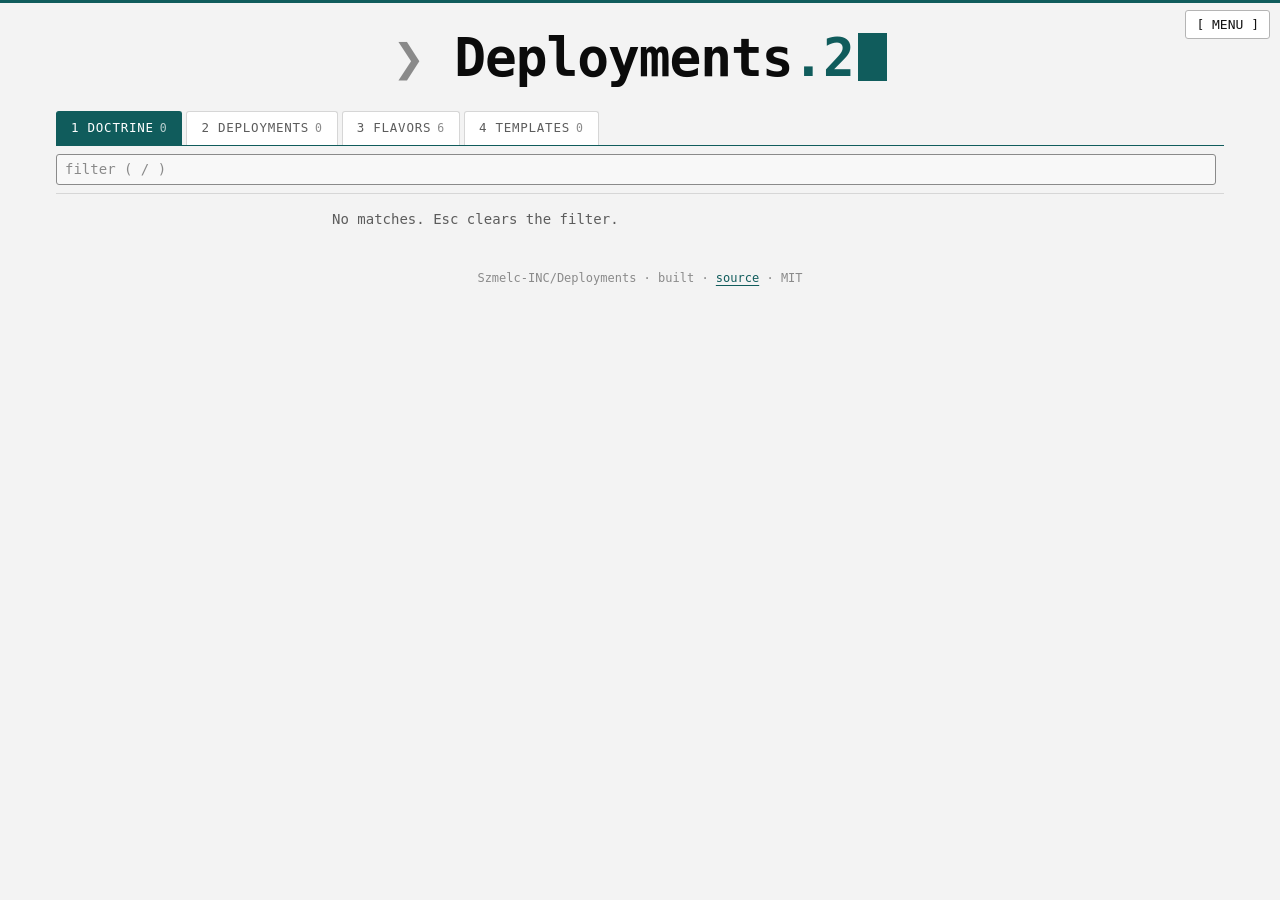
<file: site/index.html>
<!doctype html>
<!-- Deployments site. Built by tools/build.sh, which fills #data. Starter: templates/starter.html. -->
<html lang="en" data-theme="dark" data-flavor="catalog" data-fx="cursor">
<head>
<meta charset="utf-8">
<meta name="viewport" content="width=device-width, initial-scale=1">
<meta name="color-scheme" content="dark light">
<meta name="description" content="Szmelc WebUI doctrine: one core, small per-project flavors, and a weekly audit of every public deployment.">
<title>Deployments · Szmelc WebUI doctrine</title>
<script>
(function(){
  var T = ['dark','light','mono','terminal'], t = null;
  try { t = new URLSearchParams(location.search).get('theme'); } catch (e) {}
  if (T.indexOf(t) < 0) { t = null; try { t = localStorage.getItem('deployments-theme'); } catch (e) {} }
  if (T.indexOf(t) < 0) t = (window.matchMedia && matchMedia('(prefers-color-scheme: light)').matches) ? 'light' : 'dark';
  document.documentElement.dataset.theme = t;
})();
</script>
<style>
/* == szmelc core v1 ==========================================================
   One core for every Szmelc project web UI. Rules: DOCTRINE.md, RULES/.
   Token names follow CONVENTIONS META/tools/site.sh, so a page built from
   either source reads the same variables.
   Locked: palette, neutrals, lines, radius, type, focus, status marks.
   Flavor knobs (RULES/FLAVORS.md): data-flavor, data-fx, --rule, --wm-*, --font-body.
   Do not edit a copy of this block inside a page: edit templates/szmelc.css
   and run tools/sync-core.sh.
   ========================================================================== */
:root{
  /* palette: CONVENTIONS/DESIGN/COLORS.md, profile szmelc */
  --accent-d:#0a3d3d; --accent:#105c5c; --accent-m:#167272; --accent-t:#1f8a8a; --accent-l:#34a3a3;
  --danger-d:#4a0a0a; --danger:#750f0f; --danger-t:#b83a3a; --danger-l:#dc6464;
  --silver:#c0c0c0; --aqua:#7fffd4;
  /* surfaces: page > panel > band > hover > raised > pressed */
  --bg:#0b0b0b; --s1:#0f0f0f; --surface:#131313; --s3:#171717; --raise:#1b1b1b; --s5:#212121;
  /* lines: row divider > frame > control > hover; --ctl keeps 3:1 for input edges */
  --line-soft:#1c1c1c; --line:#262626; --line-2:#303030; --line-3:#3a3a3a; --ctl:#666666;
  /* text: headings > body > secondary > muted > faint (decoration only) */
  --head:#f2f2f2; --fg:#e3e3e3; --sec:#c0c0c0; --mute:#9a9a9a; --faint:#6e6e6e;
  /* roles */
  --link:var(--accent-l); --edge:var(--accent-t); --ring:var(--accent-l);
  --fill:var(--accent); --on-fill:#fff;
  --tint:color-mix(in srgb,var(--accent) 22%,var(--bg)); --tint-2:color-mix(in srgb,var(--accent) 40%,var(--bg));
  --ex:var(--danger); --ex-t:var(--danger-l); --ex-tint:color-mix(in srgb,var(--danger) 22%,var(--bg));
  --hl:var(--aqua); --on-hl:#0b0b0b;
  /* type: mono everywhere; reader and panel archetypes may switch --font-body to the system sans */
  --font:"JetBrains Mono",ui-monospace,"Cascadia Mono",Menlo,Consolas,monospace;
  --font-sans:system-ui,"Segoe UI",Roboto,"Noto Sans",sans-serif;
  --font-body:var(--font);
  /* shape: square, 1px lines, no blur shadows */
  --r:3px; --bw:1px;
  /* flavor knobs (RULES/FLAVORS.md) */
  --rule:var(--accent);           /* 3-4px top rule */
  --wm-prompt:"\276F";            /* wordmark prompt glyph: ❯ */
  --wm-mark:var(--accent-l);      /* wordmark suffix and cursor */
  --wm-size:clamp(1.4rem,6.4vw,3.3rem);
  color-scheme:dark;
}
:root[data-theme="light"]{
  --bg:#f3f3f3; --s1:#f8f8f8; --surface:#ffffff; --s3:#ececec; --raise:#e4e4e4; --s5:#dcdcdc;
  --line-soft:#e4e4e4; --line:#d6d6d6; --line-2:#cacaca; --line-3:#b4b4b4; --ctl:#8a8a8a;
  --head:#0b0b0b; --fg:#141414; --sec:#4a4a4a; --mute:#5c5c5c; --faint:#8a8a8a;
  --link:var(--accent); --edge:var(--accent); --ring:var(--accent); --ex-t:var(--danger);
  --hl:var(--accent); --on-hl:#fff; --wm-mark:var(--accent);
  --tint:color-mix(in srgb,var(--accent) 9%,#fff); --tint-2:color-mix(in srgb,var(--accent) 18%,#fff);
  --ex-tint:color-mix(in srgb,var(--danger) 8%,#fff);
  color-scheme:light;
}
:root[data-theme="mono"]{ /* greys and silver only: no accent hue */
  --link:var(--fg); --edge:var(--silver); --ring:var(--silver); --fill:var(--silver); --on-fill:#0b0b0b;
  --ex:var(--silver); --ex-t:var(--silver); --hl:var(--silver); --rule:var(--silver); --wm-mark:var(--silver);
  --tint:color-mix(in srgb,var(--silver) 10%,var(--bg)); --tint-2:color-mix(in srgb,var(--silver) 22%,var(--bg)); --ex-tint:var(--s3);
}
:root[data-theme="terminal"]{
  --s1:#0b0b0b; --surface:#0f0f0f; --s3:#131313; --raise:#171717;
  --fg:#c0c0c0; --head:var(--accent-l); --sec:#c0c0c0;
}
@media (prefers-contrast:more){
  :root:not([data-theme="light"]){--mute:#b4b4b4; --faint:#9a9a9a; --line-soft:#303030; --line:#3a3a3a; --line-2:#4a4a4a; --line-3:#5a5a5a; --ctl:#8a8a8a}
  :root[data-theme="light"]{--mute:#3a3a3a; --sec:#2e2e2e; --faint:#5c5c5c; --line:#b0b0b0; --line-2:#9a9a9a; --line-3:#808080; --ctl:#5c5c5c}
}

/* == flavor presets: archetype defaults, one line each (RULES/ARCHETYPES.md) == */
[data-flavor="catalog"]{--wm-prompt:"\276F"}
[data-flavor="registry"]{--wm-prompt:"$"}
[data-flavor="reader"]{--wm-prompt:"\00A7"; --font-body:var(--font-sans)}
[data-flavor="docs"]{--wm-prompt:"#"; --font-body:var(--font-sans)}
[data-flavor="panel"]{--wm-prompt:"\25A0"; --font-body:var(--font-sans); --r:0}
[data-flavor="landing"]{--wm-prompt:"\276F"; --wm-size:clamp(2rem,9vw,4.6rem)}

/* == base == */
*,*::before,*::after{box-sizing:border-box}
html{-webkit-text-size-adjust:100%}
[id]{scroll-margin-top:64px}                                      /* deep links land below the sticky bar */
body{margin:0;background:var(--bg);color:var(--fg);font:14px/1.65 var(--font-body);border-top:3px solid var(--rule);overflow-x:hidden}
h1,h2,h3,h4{color:var(--head);line-height:1.25;margin:1.2em 0 .5em}
h2{font-size:1.15rem} h3{font-size:1rem} h4{font-size:.9rem}
p,li{max-width:92ch}
a{color:var(--link);text-underline-offset:3px;text-decoration-thickness:1px}
a:hover{text-decoration-thickness:2px}
:focus-visible{outline:2px solid var(--ring);outline-offset:2px}
code,kbd,pre,.mono,table,label,.st,.badge,.tabs,.statusbar,.wm{font-family:var(--font)}
code{font-size:.92em;background:var(--raise);border:var(--bw) solid var(--line);border-radius:var(--r);padding:0 .35em;overflow-wrap:anywhere}
kbd{font-size:.85em;border:var(--bw) solid var(--line-3);border-bottom-width:2px;border-radius:var(--r);padding:0 .4em;background:var(--surface)}
pre{background:var(--s1);border:var(--bw) solid var(--line);border-left:3px solid var(--edge);border-radius:var(--r);padding:10px 12px;overflow:auto;max-width:100%}
pre code{background:none;border:0;padding:0}
hr{border:0;border-top:var(--bw) solid var(--line);margin:16px 0}
mark{background:var(--tint-2);color:inherit;outline:var(--bw) solid var(--edge)}
::selection{background:var(--tint-2)}
.skip{position:absolute;left:-999px;top:8px}.skip:focus{left:8px;z-index:20;background:var(--fill);color:var(--on-fill);padding:4px 8px}
.wrap{max-width:1200px;margin:0 auto;padding:0 16px}
.mute{color:var(--mute)} .faint{color:var(--faint)} .small{font-size:12.5px}

/* == wordmark: the brand mark; one per page == */
.wm{display:block;text-align:center;font-size:var(--wm-size);font-weight:800;color:var(--head);letter-spacing:-.02em;white-space:nowrap;margin:.5em 0 .3em;line-height:1.1}
.wm::before{content:var(--wm-prompt) " ";color:var(--faint);font-weight:400}
.wm b{color:var(--wm-mark);font-weight:inherit}
.wm .cur{display:inline-block;width:.55em;height:.9em;background:var(--wm-mark);vertical-align:-.08em;margin-left:.08em}
@media (max-width:600px){.wm{margin-top:48px}}                    /* clear the fixed [MENU] button */

/* == controls == */
.btn,button.btn,a.btn{font:inherit;font-family:var(--font);font-size:13px;color:var(--fg);background:var(--surface);border:var(--bw) solid var(--line-3);border-radius:var(--r);min-height:28px;padding:3px 10px;cursor:pointer;text-decoration:none;display:inline-flex;align-items:center;gap:6px}
.btn:hover{background:var(--raise);border-color:var(--ctl)}
.btn:active{background:var(--s5)}
.btn.primary{background:var(--fill);color:var(--on-fill);border-color:var(--fill)}           /* one per view */
.btn.primary:hover{background:var(--accent-m);border-color:var(--accent-m)}
.btn.danger{background:none;color:var(--ex-t);border-color:var(--ex)}                       /* outline, never a filled red */
.btn.ghost{background:none;border-color:transparent}
.btn[disabled]{opacity:.5;cursor:not-allowed}
input,select,textarea{font:inherit;font-family:var(--font);color:var(--fg);background:var(--s1);border:var(--bw) solid var(--ctl);border-radius:var(--r);min-height:28px;padding:3px 8px;max-width:100%}
input::placeholder{color:var(--faint)}

/* == frame: sticky bar, tabs, panels == */
.bar{position:sticky;top:0;z-index:5;display:flex;gap:8px;flex-wrap:wrap;align-items:center;background:var(--bg);padding:8px 0;border-bottom:var(--bw) solid var(--line)}
.bar .grow{flex:1 1 220px}
.tabs{display:flex;flex-wrap:wrap;gap:0;border-bottom:var(--bw) solid var(--edge);width:100%}
.tabs [role=tab]{font:inherit;font-size:12.5px;text-transform:uppercase;letter-spacing:.06em;color:var(--mute);background:var(--surface);border:var(--bw) solid var(--line);border-bottom:0;border-radius:var(--r) var(--r) 0 0;padding:6px 14px;margin-right:4px;cursor:pointer}
.tabs [role=tab]:hover{color:var(--fg);background:var(--raise)}
.tabs [role=tab][aria-selected=true]{color:var(--on-fill);background:var(--fill);border-color:var(--fill)}
.tabs [role=tab] .n{opacity:.7;margin-left:6px;font-size:11.5px}
.panel{background:var(--surface);border:var(--bw) solid var(--line);border-radius:var(--r);margin:12px 0}
.panel>header{display:flex;justify-content:space-between;align-items:center;gap:8px;padding:8px 12px;border-bottom:var(--bw) solid var(--line);font-family:var(--font);font-size:12px;text-transform:uppercase;letter-spacing:.08em;color:var(--sec)}
.panel>.body{padding:10px 12px}
.well{background:var(--s1);border:var(--bw) solid var(--line);border-left:3px solid var(--edge);padding:10px 14px;margin:8px 0}
.split{display:grid;grid-template-columns:minmax(180px,260px) 1fr;gap:16px;align-items:start}
.split>*{min-width:0}                                             /* wide tables and code scroll in their own box */
.split>nav{position:sticky;top:56px;max-height:calc(100vh - 72px);overflow:auto}
@media (max-width:760px){.split{grid-template-columns:1fr}.split>nav{position:static;max-height:none}}

/* == data == */
.table-wrap{overflow-x:auto;max-width:100%;border:var(--bw) solid var(--line);border-radius:var(--r)}
table{border-collapse:collapse;width:100%;font-size:12.5px}
th{text-align:left;font-weight:600;color:var(--sec);text-transform:uppercase;letter-spacing:.06em;font-size:11.5px;background:var(--surface)}
th,td{padding:7px 10px;border-bottom:var(--bw) solid var(--line-soft);vertical-align:top}
tr:hover td{background:var(--s3)}
td.num,th.num{text-align:right;font-variant-numeric:tabular-nums}
.badge{display:inline-block;font-size:11.5px;line-height:1.5;color:var(--sec);border:var(--bw) solid var(--line-3);border-radius:var(--r);padding:0 6px;white-space:nowrap}
.badge.ex{color:var(--ex-t);border-color:var(--ex)}
.badge.hl{background:var(--hl);color:var(--on-hl);border-color:var(--hl)}                    /* max 1-2 per screen */

/* == status marks: shape + lightness + a word, never hue alone (RULES/STATUS.md) == */
.st{display:inline-flex;align-items:center;gap:6px;font-size:12px;color:var(--sec);white-space:nowrap}
.st::before{content:"";flex:none;width:8px;height:8px;border-radius:50%;border:1.5px solid var(--mute);box-sizing:border-box}
.st.needs{color:var(--head);font-weight:700} .st.needs::before{background:var(--link);border-color:var(--link)}   /* solid accent dot */
.st.working::before{background:var(--fg);border-color:var(--fg);animation:st-pulse 1.2s infinite}            /* solid light dot */
/* .st.idle: the default hollow ring */
.st.done::before{width:9px;height:2px;border:0;border-radius:0;background:var(--mute)}                       /* short dash */
.st.failed{color:var(--ex-t)}        .st.failed::before{content:"\2715";width:auto;height:auto;border:0;border-radius:0;font-size:10px;line-height:1}
.st.risk::before{border-radius:0;border-color:var(--ex-t)}                                                    /* square danger outline */
@keyframes st-pulse{50%{opacity:.35}}

/* == overlays == */
dialog{background:var(--surface);color:var(--fg);border:var(--bw) solid var(--line-3);border-radius:var(--r);max-width:min(92ch,calc(100vw - 32px));max-height:82vh;overflow:auto;padding:16px}
dialog::backdrop{background:radial-gradient(transparent 30%,rgba(0,0,0,.75))}
.menu{position:fixed;top:10px;right:10px;z-index:15}
.menu ul{list-style:none;margin:4px 0 0;padding:4px;background:var(--surface);border:var(--bw) solid var(--line-3);min-width:160px}
.menu li button{font:inherit;font-family:var(--font);font-size:13px;color:inherit;background:none;border:0;padding:5px 8px;width:100%;text-align:left;cursor:pointer}
.menu li button:hover,.menu li button:focus-visible{background:var(--fill);color:var(--on-fill)}
.statusbar{position:sticky;bottom:0;display:flex;gap:16px;flex-wrap:wrap;align-items:center;font-size:12px;color:var(--mute);background:var(--s1);border-top:var(--bw) solid var(--line);padding:4px 16px}
.statusbar .push{margin-left:auto}
footer.byline{text-align:center;color:var(--faint);font-size:12px;padding:24px 16px}

/* == signature effects: pick at most one per page via data-fx on <html> (RULES/FLAVORS.md) == */
[data-fx="cursor"] .wm .cur{animation:fx-blink 1.1s steps(1) infinite}
[data-fx="scanlines"] body::after{content:"";position:fixed;inset:0;pointer-events:none;z-index:9;background:repeating-linear-gradient(to bottom,transparent 0 2px,rgba(0,0,0,.22) 2px 3px)}
[data-fx="glitch"] .wm b{text-shadow:2px 0 0 var(--accent-d),-2px 0 0 var(--danger-d);animation:fx-glitch 9s steps(1) infinite}
[data-fx="dither"] body{background-image:radial-gradient(var(--line-soft) 1px,transparent 1px);background-size:3px 3px}
@keyframes fx-blink{50%{opacity:0}}
@keyframes fx-glitch{0%,96%,100%{transform:none}97%{transform:translateX(2px)}98%{transform:translateX(-2px)}}

/* == accessibility floor == */
@media (prefers-reduced-motion:reduce){*,*::before,*::after{animation:none!important;transition:none!important;scroll-behavior:auto!important}}
@media (prefers-contrast:more){[data-fx] body::after{display:none}}
@media (forced-colors:active){.tabs [role=tab][aria-selected=true],.btn.primary{forced-color-adjust:none;background:Highlight;color:HighlightText}.st::before{forced-color-adjust:none;border-color:CanvasText}}
@media print{body{border:0;background:#fff;color:#000}.bar,.menu,.statusbar{display:none}}
/* == end szmelc core v1 == */
</style>
<style>
/* flavor knobs */
:root{--rule:var(--accent)}
/* page parts built only from core tokens */
.md table{display:block;overflow-x:auto;max-width:100%}
.md h1{font-size:1.3rem}.md blockquote{margin:8px 0;padding:4px 12px;border-left:3px solid var(--line-3);color:var(--sec)}
.md .fm{display:none}
.doc{margin-bottom:28px}
.idx a{display:block;padding:3px 8px;color:var(--sec);text-decoration:none;border-left:2px solid transparent;font-family:var(--font);font-size:12.5px}
.idx a:hover{color:var(--fg);background:var(--s3)}.idx a[aria-current=true]{color:var(--head);border-left-color:var(--edge);background:var(--tint)}
.stats{display:flex;flex-wrap:wrap;gap:16px;margin:10px 0}
.flags .badge{margin:0 4px 4px 0}
.cards{display:grid;grid-template-columns:repeat(auto-fill,minmax(250px,1fr));gap:12px}
.knob{display:flex;flex-wrap:wrap;gap:6px;margin:6px 0 14px}
.knob .btn[aria-pressed=true]{background:var(--fill);color:var(--on-fill);border-color:var(--fill)}
td a{word-break:break-all}
</style>
</head>
<body>
<a href="#main" class="skip" id="skip">Skip to content</a>
<nav class="menu" aria-label="Menu">
  <button type="button" class="btn" id="menu-btn" aria-expanded="false" aria-controls="menu-p">[ MENU ]</button>
  <ul id="menu-p" hidden>
    <li><button type="button" id="m-theme">Theme (t)</button></li>
    <li><button type="button" id="m-keys">Keys (?)</button></li>
    <li><button type="button" id="m-src">Source</button></li>
  </ul>
</nav>
<main class="wrap">
  <h1 class="wm">Deployments<b>.2</b><span class="cur" aria-hidden="true"></span></h1>
  <div class="bar">
    <div class="tabs" id="tabs" role="tablist" aria-label="Views"></div>
    <input id="q" class="grow" type="search" placeholder="filter ( / )" aria-label="Filter">
    <span id="status" class="mute small" aria-live="polite"></span>
  </div>
  <div id="main" role="tabpanel" tabindex="-1"></div>
</main>
<footer class="byline" id="byline"></footer>
<dialog id="modal" aria-labelledby="modal-t"><h2 id="modal-t"></h2><div id="modal-b"></div><p><button type="button" class="btn" id="modal-x">Close</button></p></dialog>
<script type="application/json" id="data">{"docs":[],"audit":{"generated":"","sites":[]},"templates":[],"repo":"","built":""}</script>
<script>
const $ = s => document.querySelector(s);
const esc = s => String(s ?? '').replace(/[&<>"']/g, c => ({'&':'&amp;','<':'&lt;','>':'&gt;','"':'&quot;',"'":'&#39;'}[c]));
const D = JSON.parse($('#data').textContent);
const root = document.documentElement, q = $('#q'), modal = $('#modal'), menuBtn = $('#menu-btn'), menuP = $('#menu-p');
const VIEWS = [
  {id:'doctrine', title:'Doctrine', n:() => D.docs.length},
  {id:'deployments', title:'Deployments', n:() => D.audit.sites.length},
  {id:'flavors', title:'Flavors', n:() => 6},
  {id:'templates', title:'Templates', n:() => D.templates.length},
];
let view = 'doctrine', focusId = '';

// == markdown: small local renderer; input is escaped first ==
function md(src){
  src = src.replace(/^---\n[\s\S]*?\n---\n/, '');
  const inline = s => esc(s)
    .replace(/`([^`]+)`/g, (_, c) => '<code>' + c + '</code>')
    .replace(/\*\*([^*]+)\*\*/g, '<b>$1</b>')
    .replace(/\[([^\]]+)\]\(([^)\s]+)\)/g, (_, t, u) => {
      const ok = /^(https?:|#|\.{0,2}\/?[\w-])/.test(u) && !/^javascript:/i.test(u);
      if (!ok) return t;
      const ext = /^https?:/.test(u);
      if (!ext) u = (D.repo ? D.repo + '/blob/main/' : '') + u.replace(/^\.\//, '');
      return `<a href="${u}"${ext || D.repo ? ' target="_blank" rel="noopener"' : ''}>${t}</a>`;
    });
  const L = src.split('\n'), out = []; let i = 0;
  while (i < L.length){
    const l = L[i];
    if (/^```/.test(l)){ const b = []; i++; while (i < L.length && !/^```/.test(L[i])) b.push(L[i++]); i++; out.push('<pre><code>' + esc(b.join('\n')) + '</code></pre>'); continue; }
    let m;
    if ((m = l.match(/^(#{1,4}) (.*)/))){ const n = m[1].length + 1; out.push(`<h${n}>${inline(m[2])}</h${n}>`); i++; continue; }
    if (/^\|/.test(l)){
      const rows = []; while (i < L.length && /^\|/.test(L[i])) rows.push(L[i++]);
      const cells = r => r.replace(/^\||\|$/g, '').split('|').map(c => c.trim());
      const body = rows.filter((r, k) => !(k === 1 && /^\|[\s:|-]+\|$/.test(r)));
      out.push('<div class="table-wrap"><table><thead><tr>' + cells(body[0]).map(c => '<th>' + inline(c) + '</th>').join('') + '</tr></thead><tbody>' +
        body.slice(1).map(r => '<tr>' + cells(r).map(c => '<td>' + inline(c) + '</td>').join('') + '</tr>').join('') + '</tbody></table></div>');
      continue;
    }
    if (/^\s*([-*]|\d+\.) /.test(l)){
      const ord = /^\s*\d+\./.test(l), it = [];
      while (i < L.length && /^\s*([-*]|\d+\.) /.test(L[i])) it.push(L[i++].replace(/^\s*([-*]|\d+\.) /, ''));
      out.push((ord ? '<ol>' : '<ul>') + it.map(x => '<li>' + inline(x) + '</li>').join('') + (ord ? '</ol>' : '</ul>')); continue;
    }
    if (/^> /.test(l)){ const b = []; while (i < L.length && /^> ?/.test(L[i])) b.push(L[i++].replace(/^> ?/, '')); out.push('<blockquote>' + inline(b.join(' ')) + '</blockquote>'); continue; }
    if (!l.trim()){ i++; continue; }
    const p = []; while (i < L.length && L[i].trim() && !/^(#|\||```|> |\s*([-*]|\d+\.) )/.test(L[i])) p.push(L[i++]);
    out.push('<p>' + inline(p.join(' ')) + '</p>');
  }
  return out.join('\n');
}

// == views ==
const f = () => q.value.trim().toLowerCase();
const has = (...s) => !f() || s.join(' ').toLowerCase().includes(f());
function vDoctrine(){
  const docs = D.docs.filter(d => has(d.path, d.md));
  const idx = docs.map(d => `<a href="#${esc(d.id)}">${esc(d.path)}</a>`).join('');
  const body = docs.map(d => `<section class="doc md" id="${esc(d.id)}"><p class="faint small mono">${esc(d.path)}</p>${md(d.md)}</section>`).join('');
  return [docs.length, `<div class="split"><nav class="idx" aria-label="Documents">${idx}</nav><div>${body || '<p class="mute">No matches. Esc clears the filter.</p>'}</div></div>`];
}
function mark(s){
  if (s.http === 200) return s.surface === 'skin' || s.surface === 'external' ? '<span class="st done">live</span>' : (s.flags.length ? '<span class="st risk">drift</span>' : '<span class="st done">live</span>');
  if (s.http === 0) return '<span class="st failed">down</span>';
  return `<span class="st failed">${esc(s.http)}</span>`;
}
function vDeployments(){
  const S = D.audit.sites.filter(s => has(s.url, s.repo, s.surface, s.archetype, s.notes, s.flags.join(' ')));
  const all = D.audit.sites, down = all.filter(s => s.http !== 200).length;
  const drift = all.filter(s => s.http === 200 && s.flags.length && /project|panel|legacy/.test(s.surface)).length;
  const rows = S.map(s => `<tr id="site-${esc((s.repo || s.name).replace(/[^\w.-]+/g, '-'))}">
    <td>${mark(s)}</td>
    <td><a href="${esc(s.url)}" target="_blank" rel="noopener">${esc(s.url.replace(/^https?:\/\//, ''))}</a><div class="faint small">${esc(s.repo)}</div></td>
    <td>${esc(s.surface || '?')}<div class="faint small">${esc(s.archetype && s.archetype !== '-' ? s.archetype : '')}</div></td>
    <td class="flags">${s.flags.map(x => `<span class="badge${/skin|external/.test(s.surface) ? '' : ' ex'}">${esc(x)}</span>`).join('') || '<span class="faint">none</span>'}</td>
    <td class="small">${esc(s.notes)}</td></tr>`).join('');
  return [S.length, `<div class="stats"><span class="st needs">needs you: ${down + drift}</span><span class="st failed">not live: ${down}</span><span class="st risk">drift: ${drift}</span><span class="st done">sites: ${all.length}</span><span class="faint small">audit ${esc(D.audit.generated)} · public repositories only · skins are exempt from the visual core</span></div>
    <div class="table-wrap"><table><thead><tr><th>State</th><th>Site</th><th>Surface</th><th>Lint</th><th>Migration</th></tr></thead><tbody>${rows || '<tr><td colspan="5" class="mute">No matches.</td></tr>'}</tbody></table></div>
    <p class="faint small">Lint flags: <code>webfont</code> fetched fonts · <code>framework</code> CSS framework CDN · <code>tracker</code> analytics · <code>round</code> radius above 4px or pills · <code>no-theme</code> no dark/light handling · <code>purple</code> a saturated purple in the palette.</p>`];
}
const FL = {flavor:['catalog','registry','reader','docs','panel','landing'], fx:['none','cursor','scanlines','glitch','dither'], theme:['dark','light','mono','terminal']};
function vFlavors(){
  const knob = (k, cur) => `<div class="knob" role="group" aria-label="${k}">${FL[k].map(v => `<button type="button" class="btn" data-k="${k}" data-val="${v}" aria-pressed="${v === cur}">${v}</button>`).join('')}</div>`;
  return [6, `<p>These buttons switch this page's own knobs live. The page keeps reading as Szmelc. That is the flavor test (<a href="#doc-rules-flavors-md">RULES/FLAVORS.md</a>).</p>
    <h3>Archetype <span class="faint small">data-flavor</span></h3>${knob('flavor', root.dataset.flavor)}
    <h3>Signature effect <span class="faint small">data-fx</span></h3>${knob('fx', root.dataset.fx || 'none')}
    <h3>Theme <span class="faint small">data-theme</span></h3>${knob('theme', root.dataset.theme)}
    <div class="cards">
      <section class="panel"><header>Status marks <span class="badge hl">1</span></header><div class="body">
        <p><span class="st needs">needs you</span><br><span class="st working">running</span><br><span class="st">queued</span><br><span class="st done">done</span><br><span class="st failed">failed</span><br><span class="st risk">full access</span></p></div></section>
      <section class="panel"><header>Controls</header><div class="body">
        <p><button type="button" class="btn primary">Main action</button> <button type="button" class="btn">Plain</button></p>
        <p><button type="button" class="btn danger">Reject</button> <span class="badge">stable</span> <span class="badge ex">experimental</span></p>
        <p><input type="text" aria-label="Sample field" placeholder="field"> <kbd>/</kbd></p></div></section>
      <section class="panel"><header>Reading well</header><div class="body"><div class="well">One idea per line. Links <a href="#flavors">look like this</a>, code like <code>--rule</code>.</div>
        <pre><code>curl -fsSL https://example/add | sh</code></pre></div></section>
    </div>`];
}
function vTemplates(){
  const T = D.templates.filter(t => has(t.path, t.desc));
  return [T.length, `<div class="cards">${T.map(t => `<section class="panel" id="tpl-${esc(t.path.replace(/\W+/g, '-'))}"><header><span>${esc(t.path)}</span><span class="faint">${esc(t.size)}</span></header><div class="body"><p>${esc(t.desc)}</p>
    <p><a class="btn" href="${esc(t.path)}" download>Download</a> <button type="button" class="btn ghost" data-copy="curl -fsSLO ${esc(location.href.split('#')[0].replace(/index\.html$/, '') + t.path)}">Copy curl</button></p></div></section>`).join('')}</div>`];
}
const R = {doctrine:vDoctrine, deployments:vDeployments, flavors:vFlavors, templates:vTemplates};

function render(){
  $('#tabs').innerHTML = VIEWS.map((v, i) => `<button type="button" role="tab" data-v="${v.id}" aria-selected="${v.id === view}">${i + 1} ${v.title}<span class="n">${v.n()}</span></button>`).join('');
  const [n, html] = R[view]();
  $('#main').innerHTML = html;
  $('#status').textContent = f() ? `matches: ${n}` : '';
  if (focusId){ const el = document.getElementById(focusId); if (el){ el.scrollIntoView({block:'start'}); document.querySelectorAll('.idx a').forEach(a => a.setAttribute('aria-current', String(a.getAttribute('href') === '#' + focusId))); } focusId = ''; }
}

// == modal, routing, theme, menu, keys: CONVENTIONS WEBUI patterns ==
let opener = null;
function openModal(title, html, from){ opener = from || document.activeElement; $('#modal-t').textContent = title; $('#modal-b').innerHTML = html; if (!modal.open) modal.showModal(); }
modal.addEventListener('close', () => { if (location.hash === '#keys') history.replaceState(null, '', location.pathname + location.search); if (opener) opener.focus(); });
modal.addEventListener('click', e => { if (e.target === modal) modal.close(); });
$('#modal-x').onclick = () => modal.close();
const KEYS = [['/', 'Focus the filter'], ['1–4', 'Switch views'], ['t', 'Theme'], ['?', 'This help'], ['Esc', 'Close the top layer, then clear the filter']];
const openKeys = from => { history.replaceState(null, '', '#keys'); openModal('Keys', '<ul>' + KEYS.map(k => `<li><kbd>${esc(k[0])}</kbd> ${esc(k[1])}</li>`).join('') + '</ul>', from); };
function route(){
  let id = ''; try { id = decodeURIComponent(location.hash.slice(1)); } catch (e) {}
  if (id === 'keys'){ render(); return openKeys(); }
  if (modal.open) modal.close();
  if (R[id]){ view = id; }
  else if (/^doc-/.test(id)){ view = 'doctrine'; focusId = id; q.value = ''; }
  else if (/^site-/.test(id)){ view = 'deployments'; focusId = id; q.value = ''; }
  else if (/^tpl-/.test(id)){ view = 'templates'; focusId = id; q.value = ''; }
  else view = 'doctrine';
  render();
}
addEventListener('hashchange', route);
$('#tabs').addEventListener('click', e => { const b = e.target.closest('[data-v]'); if (b) location.hash = b.dataset.v; });
$('#tabs').addEventListener('keydown', e => {
  const b = [...$('#tabs').children], i = b.indexOf(document.activeElement); if (i < 0) return;
  const k = {ArrowRight:i + 1, ArrowLeft:i - 1, Home:0, End:b.length - 1}[e.key]; if (k === undefined) return;
  e.preventDefault(); const n = (k + b.length) % b.length; location.hash = VIEWS[n].id; requestAnimationFrame(() => $('#tabs').children[n].focus());
});
q.addEventListener('input', render);
$('#main').addEventListener('click', e => {
  const k = e.target.closest('[data-k]');
  if (k){ const a = k.dataset.k, v = k.dataset.val;
    if (a === 'theme'){ root.dataset.theme = v; try { localStorage.setItem('deployments-theme', v); } catch (x) {} }
    else if (a === 'fx'){ if (v === 'none') delete root.dataset.fx; else root.dataset.fx = v; }
    else root.dataset[a] = v;
    render(); const again = $(`[data-k="${a}"][data-val="${v}"]`); if (again) again.focus(); return; }
  const c = e.target.closest('[data-copy]');
  if (c){ const old = c.textContent; navigator.clipboard?.writeText(c.dataset.copy).then(() => { c.textContent = 'Copied ✓'; setTimeout(() => c.textContent = old, 1000); }, () => {}); }
});
const THEMES = ['dark', 'light', 'mono', 'terminal'];
function cycleTheme(){ const t = THEMES[(THEMES.indexOf(root.dataset.theme) + 1) % THEMES.length]; root.dataset.theme = t; try { localStorage.setItem('deployments-theme', t); } catch (e) {} if (view === 'flavors') render(); }
function setMenu(open){ menuP.hidden = !open; menuBtn.setAttribute('aria-expanded', String(open)); if (open) menuP.querySelector('button').focus(); }
menuBtn.onclick = () => setMenu(menuP.hidden);
document.addEventListener('click', e => { if (!menuP.hidden && !e.target.closest('.menu') && !modal.contains(e.target)) setMenu(false); });
menuP.addEventListener('focusout', e => { if (!menuP.contains(e.relatedTarget) && e.relatedTarget !== menuBtn && !modal.contains(e.relatedTarget)) setMenu(false); });
menuP.addEventListener('keydown', e => {
  const b = [...menuP.querySelectorAll('button')], i = b.indexOf(document.activeElement);
  const k = {ArrowDown:i + 1, ArrowUp:i - 1, Home:0, End:b.length - 1}[e.key];
  if (k !== undefined){ e.preventDefault(); b[(k + b.length) % b.length].focus(); }
});
$('#m-theme').onclick = cycleTheme;
$('#m-keys').onclick = e => { setMenu(false); openKeys(e.currentTarget); };
$('#m-src').onclick = () => { if (D.repo) window.open(D.repo, '_blank', 'noopener'); };
addEventListener('keydown', e => {
  if (e.ctrlKey || e.metaKey || e.altKey || modal.open) return;
  if (!menuP.hidden){ if (e.key === 'Escape'){ setMenu(false); menuBtn.focus(); } return; }
  const typing = /^(INPUT|TEXTAREA|SELECT)$/.test(document.activeElement?.tagName);
  if (e.key === 'Escape'){ if (q.value){ q.value = ''; render(); } q.blur(); return; }
  if (typing) return;
  if (e.key === '/'){ e.preventDefault(); q.focus(); }
  else if (/^[1-4]$/.test(e.key)) location.hash = VIEWS[+e.key - 1].id;
  else if (e.key === 't') cycleTheme();
  else if (e.key === '?'){ e.preventDefault(); openKeys(); }
});
$('#skip').onclick = e => { e.preventDefault(); $('#main').focus(); };
$('#byline').innerHTML = `Szmelc-INC/Deployments · built ${esc(D.built)} · <a href="${esc(D.repo)}" target="_blank" rel="noopener">source</a> · MIT`;
route();
</script>
</body>
</html>
</file>
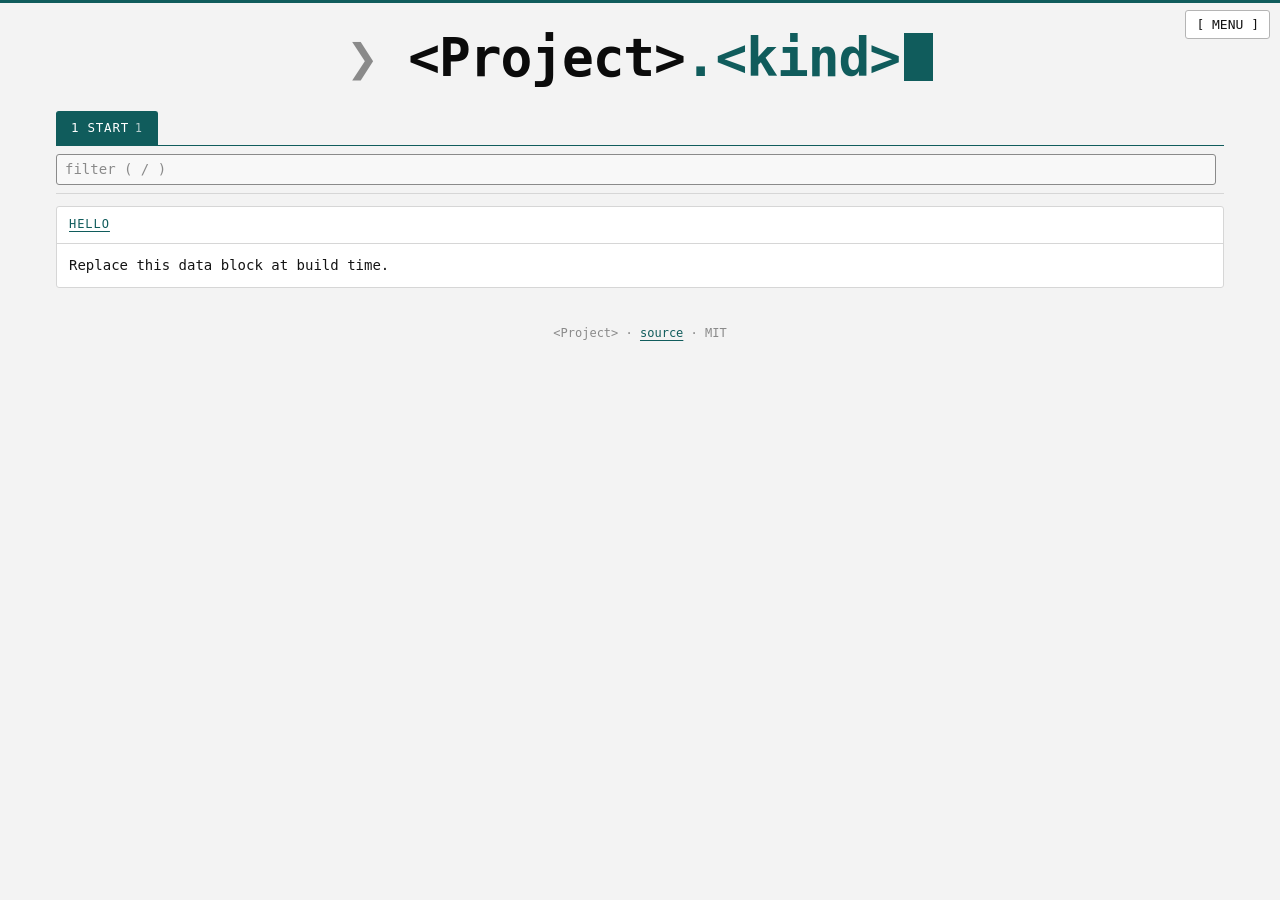
<file: templates/starter.html>
<!doctype html>
<!-- Szmelc web UI starter. Doctrine: DOCTRINE.md; rules: RULES/ and CONVENTIONS/INTERFACES/WEBUI/.
     Derived from CONVENTIONS TEMPLATES/webui.html (MIT). The build script replaces the JSON in #data.
     Set the flavor knobs in the second <style> block and on <html> (RULES/FLAVORS.md). Replace <placeholders>. -->
<html lang="en" data-theme="dark" data-flavor="catalog" data-fx="cursor">
<head>
<meta charset="utf-8">
<meta name="viewport" content="width=device-width, initial-scale=1">
<meta name="color-scheme" content="dark light">
<meta name="description" content="<One sentence: what the project is.>">
<title><Project name></title>
<script>
// Theme before first paint: ?theme= (not saved) > saved choice > system light preference > dark.
(function(){
  var T = ['dark','light'], t = null;
  try { t = new URLSearchParams(location.search).get('theme'); } catch (e) {}
  if (T.indexOf(t) < 0) { t = null; try { t = localStorage.getItem('<project>-theme'); } catch (e) {} }
  if (T.indexOf(t) < 0) t = (window.matchMedia && matchMedia('(prefers-color-scheme: light)').matches) ? 'light' : 'dark';
  document.documentElement.dataset.theme = t;
})();
</script>
<style>
/* == szmelc core v1 ==========================================================
   One core for every Szmelc project web UI. Rules: DOCTRINE.md, RULES/.
   Token names follow CONVENTIONS META/tools/site.sh, so a page built from
   either source reads the same variables.
   Locked: palette, neutrals, lines, radius, type, focus, status marks.
   Flavor knobs (RULES/FLAVORS.md): data-flavor, data-fx, --rule, --wm-*, --font-body.
   Do not edit a copy of this block inside a page: edit templates/szmelc.css
   and run tools/sync-core.sh.
   ========================================================================== */
:root{
  /* palette: CONVENTIONS/DESIGN/COLORS.md, profile szmelc */
  --accent-d:#0a3d3d; --accent:#105c5c; --accent-m:#167272; --accent-t:#1f8a8a; --accent-l:#34a3a3;
  --danger-d:#4a0a0a; --danger:#750f0f; --danger-t:#b83a3a; --danger-l:#dc6464;
  --silver:#c0c0c0; --aqua:#7fffd4;
  /* surfaces: page > panel > band > hover > raised > pressed */
  --bg:#0b0b0b; --s1:#0f0f0f; --surface:#131313; --s3:#171717; --raise:#1b1b1b; --s5:#212121;
  /* lines: row divider > frame > control > hover; --ctl keeps 3:1 for input edges */
  --line-soft:#1c1c1c; --line:#262626; --line-2:#303030; --line-3:#3a3a3a; --ctl:#666666;
  /* text: headings > body > secondary > muted > faint (decoration only) */
  --head:#f2f2f2; --fg:#e3e3e3; --sec:#c0c0c0; --mute:#9a9a9a; --faint:#6e6e6e;
  /* roles */
  --link:var(--accent-l); --edge:var(--accent-t); --ring:var(--accent-l);
  --fill:var(--accent); --on-fill:#fff;
  --tint:color-mix(in srgb,var(--accent) 22%,var(--bg)); --tint-2:color-mix(in srgb,var(--accent) 40%,var(--bg));
  --ex:var(--danger); --ex-t:var(--danger-l); --ex-tint:color-mix(in srgb,var(--danger) 22%,var(--bg));
  --hl:var(--aqua); --on-hl:#0b0b0b;
  /* type: mono everywhere; reader and panel archetypes may switch --font-body to the system sans */
  --font:"JetBrains Mono",ui-monospace,"Cascadia Mono",Menlo,Consolas,monospace;
  --font-sans:system-ui,"Segoe UI",Roboto,"Noto Sans",sans-serif;
  --font-body:var(--font);
  /* shape: square, 1px lines, no blur shadows */
  --r:3px; --bw:1px;
  /* flavor knobs (RULES/FLAVORS.md) */
  --rule:var(--accent);           /* 3-4px top rule */
  --wm-prompt:"\276F";            /* wordmark prompt glyph: ❯ */
  --wm-mark:var(--accent-l);      /* wordmark suffix and cursor */
  --wm-size:clamp(1.4rem,6.4vw,3.3rem);
  color-scheme:dark;
}
:root[data-theme="light"]{
  --bg:#f3f3f3; --s1:#f8f8f8; --surface:#ffffff; --s3:#ececec; --raise:#e4e4e4; --s5:#dcdcdc;
  --line-soft:#e4e4e4; --line:#d6d6d6; --line-2:#cacaca; --line-3:#b4b4b4; --ctl:#8a8a8a;
  --head:#0b0b0b; --fg:#141414; --sec:#4a4a4a; --mute:#5c5c5c; --faint:#8a8a8a;
  --link:var(--accent); --edge:var(--accent); --ring:var(--accent); --ex-t:var(--danger);
  --hl:var(--accent); --on-hl:#fff; --wm-mark:var(--accent);
  --tint:color-mix(in srgb,var(--accent) 9%,#fff); --tint-2:color-mix(in srgb,var(--accent) 18%,#fff);
  --ex-tint:color-mix(in srgb,var(--danger) 8%,#fff);
  color-scheme:light;
}
:root[data-theme="mono"]{ /* greys and silver only: no accent hue */
  --link:var(--fg); --edge:var(--silver); --ring:var(--silver); --fill:var(--silver); --on-fill:#0b0b0b;
  --ex:var(--silver); --ex-t:var(--silver); --hl:var(--silver); --rule:var(--silver); --wm-mark:var(--silver);
  --tint:color-mix(in srgb,var(--silver) 10%,var(--bg)); --tint-2:color-mix(in srgb,var(--silver) 22%,var(--bg)); --ex-tint:var(--s3);
}
:root[data-theme="terminal"]{
  --s1:#0b0b0b; --surface:#0f0f0f; --s3:#131313; --raise:#171717;
  --fg:#c0c0c0; --head:var(--accent-l); --sec:#c0c0c0;
}
@media (prefers-contrast:more){
  :root:not([data-theme="light"]){--mute:#b4b4b4; --faint:#9a9a9a; --line-soft:#303030; --line:#3a3a3a; --line-2:#4a4a4a; --line-3:#5a5a5a; --ctl:#8a8a8a}
  :root[data-theme="light"]{--mute:#3a3a3a; --sec:#2e2e2e; --faint:#5c5c5c; --line:#b0b0b0; --line-2:#9a9a9a; --line-3:#808080; --ctl:#5c5c5c}
}

/* == flavor presets: archetype defaults, one line each (RULES/ARCHETYPES.md) == */
[data-flavor="catalog"]{--wm-prompt:"\276F"}
[data-flavor="registry"]{--wm-prompt:"$"}
[data-flavor="reader"]{--wm-prompt:"\00A7"; --font-body:var(--font-sans)}
[data-flavor="docs"]{--wm-prompt:"#"; --font-body:var(--font-sans)}
[data-flavor="panel"]{--wm-prompt:"\25A0"; --font-body:var(--font-sans); --r:0}
[data-flavor="landing"]{--wm-prompt:"\276F"; --wm-size:clamp(2rem,9vw,4.6rem)}

/* == base == */
*,*::before,*::after{box-sizing:border-box}
html{-webkit-text-size-adjust:100%}
[id]{scroll-margin-top:64px}                                      /* deep links land below the sticky bar */
body{margin:0;background:var(--bg);color:var(--fg);font:14px/1.65 var(--font-body);border-top:3px solid var(--rule);overflow-x:hidden}
h1,h2,h3,h4{color:var(--head);line-height:1.25;margin:1.2em 0 .5em}
h2{font-size:1.15rem} h3{font-size:1rem} h4{font-size:.9rem}
p,li{max-width:92ch}
a{color:var(--link);text-underline-offset:3px;text-decoration-thickness:1px}
a:hover{text-decoration-thickness:2px}
:focus-visible{outline:2px solid var(--ring);outline-offset:2px}
code,kbd,pre,.mono,table,label,.st,.badge,.tabs,.statusbar,.wm{font-family:var(--font)}
code{font-size:.92em;background:var(--raise);border:var(--bw) solid var(--line);border-radius:var(--r);padding:0 .35em;overflow-wrap:anywhere}
kbd{font-size:.85em;border:var(--bw) solid var(--line-3);border-bottom-width:2px;border-radius:var(--r);padding:0 .4em;background:var(--surface)}
pre{background:var(--s1);border:var(--bw) solid var(--line);border-left:3px solid var(--edge);border-radius:var(--r);padding:10px 12px;overflow:auto;max-width:100%}
pre code{background:none;border:0;padding:0}
hr{border:0;border-top:var(--bw) solid var(--line);margin:16px 0}
mark{background:var(--tint-2);color:inherit;outline:var(--bw) solid var(--edge)}
::selection{background:var(--tint-2)}
.skip{position:absolute;left:-999px;top:8px}.skip:focus{left:8px;z-index:20;background:var(--fill);color:var(--on-fill);padding:4px 8px}
.wrap{max-width:1200px;margin:0 auto;padding:0 16px}
.mute{color:var(--mute)} .faint{color:var(--faint)} .small{font-size:12.5px}

/* == wordmark: the brand mark; one per page == */
.wm{display:block;text-align:center;font-size:var(--wm-size);font-weight:800;color:var(--head);letter-spacing:-.02em;white-space:nowrap;margin:.5em 0 .3em;line-height:1.1}
.wm::before{content:var(--wm-prompt) " ";color:var(--faint);font-weight:400}
.wm b{color:var(--wm-mark);font-weight:inherit}
.wm .cur{display:inline-block;width:.55em;height:.9em;background:var(--wm-mark);vertical-align:-.08em;margin-left:.08em}
@media (max-width:600px){.wm{margin-top:48px}}                    /* clear the fixed [MENU] button */

/* == controls == */
.btn,button.btn,a.btn{font:inherit;font-family:var(--font);font-size:13px;color:var(--fg);background:var(--surface);border:var(--bw) solid var(--line-3);border-radius:var(--r);min-height:28px;padding:3px 10px;cursor:pointer;text-decoration:none;display:inline-flex;align-items:center;gap:6px}
.btn:hover{background:var(--raise);border-color:var(--ctl)}
.btn:active{background:var(--s5)}
.btn.primary{background:var(--fill);color:var(--on-fill);border-color:var(--fill)}           /* one per view */
.btn.primary:hover{background:var(--accent-m);border-color:var(--accent-m)}
.btn.danger{background:none;color:var(--ex-t);border-color:var(--ex)}                       /* outline, never a filled red */
.btn.ghost{background:none;border-color:transparent}
.btn[disabled]{opacity:.5;cursor:not-allowed}
input,select,textarea{font:inherit;font-family:var(--font);color:var(--fg);background:var(--s1);border:var(--bw) solid var(--ctl);border-radius:var(--r);min-height:28px;padding:3px 8px;max-width:100%}
input::placeholder{color:var(--faint)}

/* == frame: sticky bar, tabs, panels == */
.bar{position:sticky;top:0;z-index:5;display:flex;gap:8px;flex-wrap:wrap;align-items:center;background:var(--bg);padding:8px 0;border-bottom:var(--bw) solid var(--line)}
.bar .grow{flex:1 1 220px}
.tabs{display:flex;flex-wrap:wrap;gap:0;border-bottom:var(--bw) solid var(--edge);width:100%}
.tabs [role=tab]{font:inherit;font-size:12.5px;text-transform:uppercase;letter-spacing:.06em;color:var(--mute);background:var(--surface);border:var(--bw) solid var(--line);border-bottom:0;border-radius:var(--r) var(--r) 0 0;padding:6px 14px;margin-right:4px;cursor:pointer}
.tabs [role=tab]:hover{color:var(--fg);background:var(--raise)}
.tabs [role=tab][aria-selected=true]{color:var(--on-fill);background:var(--fill);border-color:var(--fill)}
.tabs [role=tab] .n{opacity:.7;margin-left:6px;font-size:11.5px}
.panel{background:var(--surface);border:var(--bw) solid var(--line);border-radius:var(--r);margin:12px 0}
.panel>header{display:flex;justify-content:space-between;align-items:center;gap:8px;padding:8px 12px;border-bottom:var(--bw) solid var(--line);font-family:var(--font);font-size:12px;text-transform:uppercase;letter-spacing:.08em;color:var(--sec)}
.panel>.body{padding:10px 12px}
.well{background:var(--s1);border:var(--bw) solid var(--line);border-left:3px solid var(--edge);padding:10px 14px;margin:8px 0}
.split{display:grid;grid-template-columns:minmax(180px,260px) 1fr;gap:16px;align-items:start}
.split>*{min-width:0}                                             /* wide tables and code scroll in their own box */
.split>nav{position:sticky;top:56px;max-height:calc(100vh - 72px);overflow:auto}
@media (max-width:760px){.split{grid-template-columns:1fr}.split>nav{position:static;max-height:none}}

/* == data == */
.table-wrap{overflow-x:auto;max-width:100%;border:var(--bw) solid var(--line);border-radius:var(--r)}
table{border-collapse:collapse;width:100%;font-size:12.5px}
th{text-align:left;font-weight:600;color:var(--sec);text-transform:uppercase;letter-spacing:.06em;font-size:11.5px;background:var(--surface)}
th,td{padding:7px 10px;border-bottom:var(--bw) solid var(--line-soft);vertical-align:top}
tr:hover td{background:var(--s3)}
td.num,th.num{text-align:right;font-variant-numeric:tabular-nums}
.badge{display:inline-block;font-size:11.5px;line-height:1.5;color:var(--sec);border:var(--bw) solid var(--line-3);border-radius:var(--r);padding:0 6px;white-space:nowrap}
.badge.ex{color:var(--ex-t);border-color:var(--ex)}
.badge.hl{background:var(--hl);color:var(--on-hl);border-color:var(--hl)}                    /* max 1-2 per screen */

/* == status marks: shape + lightness + a word, never hue alone (RULES/STATUS.md) == */
.st{display:inline-flex;align-items:center;gap:6px;font-size:12px;color:var(--sec);white-space:nowrap}
.st::before{content:"";flex:none;width:8px;height:8px;border-radius:50%;border:1.5px solid var(--mute);box-sizing:border-box}
.st.needs{color:var(--head);font-weight:700} .st.needs::before{background:var(--link);border-color:var(--link)}   /* solid accent dot */
.st.working::before{background:var(--fg);border-color:var(--fg);animation:st-pulse 1.2s infinite}            /* solid light dot */
/* .st.idle: the default hollow ring */
.st.done::before{width:9px;height:2px;border:0;border-radius:0;background:var(--mute)}                       /* short dash */
.st.failed{color:var(--ex-t)}        .st.failed::before{content:"\2715";width:auto;height:auto;border:0;border-radius:0;font-size:10px;line-height:1}
.st.risk::before{border-radius:0;border-color:var(--ex-t)}                                                    /* square danger outline */
@keyframes st-pulse{50%{opacity:.35}}

/* == overlays == */
dialog{background:var(--surface);color:var(--fg);border:var(--bw) solid var(--line-3);border-radius:var(--r);max-width:min(92ch,calc(100vw - 32px));max-height:82vh;overflow:auto;padding:16px}
dialog::backdrop{background:radial-gradient(transparent 30%,rgba(0,0,0,.75))}
.menu{position:fixed;top:10px;right:10px;z-index:15}
.menu ul{list-style:none;margin:4px 0 0;padding:4px;background:var(--surface);border:var(--bw) solid var(--line-3);min-width:160px}
.menu li button{font:inherit;font-family:var(--font);font-size:13px;color:inherit;background:none;border:0;padding:5px 8px;width:100%;text-align:left;cursor:pointer}
.menu li button:hover,.menu li button:focus-visible{background:var(--fill);color:var(--on-fill)}
.statusbar{position:sticky;bottom:0;display:flex;gap:16px;flex-wrap:wrap;align-items:center;font-size:12px;color:var(--mute);background:var(--s1);border-top:var(--bw) solid var(--line);padding:4px 16px}
.statusbar .push{margin-left:auto}
footer.byline{text-align:center;color:var(--faint);font-size:12px;padding:24px 16px}

/* == signature effects: pick at most one per page via data-fx on <html> (RULES/FLAVORS.md) == */
[data-fx="cursor"] .wm .cur{animation:fx-blink 1.1s steps(1) infinite}
[data-fx="scanlines"] body::after{content:"";position:fixed;inset:0;pointer-events:none;z-index:9;background:repeating-linear-gradient(to bottom,transparent 0 2px,rgba(0,0,0,.22) 2px 3px)}
[data-fx="glitch"] .wm b{text-shadow:2px 0 0 var(--accent-d),-2px 0 0 var(--danger-d);animation:fx-glitch 9s steps(1) infinite}
[data-fx="dither"] body{background-image:radial-gradient(var(--line-soft) 1px,transparent 1px);background-size:3px 3px}
@keyframes fx-blink{50%{opacity:0}}
@keyframes fx-glitch{0%,96%,100%{transform:none}97%{transform:translateX(2px)}98%{transform:translateX(-2px)}}

/* == accessibility floor == */
@media (prefers-reduced-motion:reduce){*,*::before,*::after{animation:none!important;transition:none!important;scroll-behavior:auto!important}}
@media (prefers-contrast:more){[data-fx] body::after{display:none}}
@media (forced-colors:active){.tabs [role=tab][aria-selected=true],.btn.primary{forced-color-adjust:none;background:Highlight;color:HighlightText}.st::before{forced-color-adjust:none;border-color:CanvasText}}
@media print{body{border:0;background:#fff;color:#000}.bar,.menu,.statusbar{display:none}}
/* == end szmelc core v1 == */
</style>
<style>
/* flavor knobs only (RULES/FLAVORS.md); nothing else overrides the core */
:root{--rule:var(--accent)}
</style>
</head>
<body>
<a href="#list" class="skip" id="skip">Skip to content</a>
<nav class="menu" aria-label="Menu">
  <button type="button" class="btn" id="menu-btn" aria-expanded="false" aria-controls="menu-p">[ MENU ]</button>
  <ul id="menu-p" hidden>
    <li><button type="button" id="m-about">About</button></li>
    <li><button type="button" id="m-theme">Theme (t)</button></li>
    <li><button type="button" id="m-keys">Keys (?)</button></li>
  </ul>
</nav>
<main class="wrap">
  <h1 class="wm">&lt;Project&gt;<b>.&lt;kind&gt;</b><span class="cur" aria-hidden="true"></span></h1>
  <div class="bar">
    <div class="tabs" id="tabs" role="tablist" aria-label="Views"></div>
    <input id="q" class="grow" type="search" placeholder="filter ( / )" aria-label="Filter">
    <span id="status" class="mute small" aria-live="polite"></span>
  </div>
  <div id="list" role="tabpanel" aria-label="Items" tabindex="-1"></div>
</main>
<footer class="byline">&lt;Project&gt; · <a href="https://github.com/<owner>/<repo>">source</a> · MIT</footer>
<dialog id="modal" aria-labelledby="modal-t"><h2 id="modal-t"></h2><div id="modal-b"></div><p><button type="button" class="btn" id="modal-x">Close</button></p></dialog>
<script type="application/json" id="data">{"views":[{"id":"start","title":"Start","items":[{"path":"start/hello","title":"Hello","body":"Replace this data block at build time."}]}]}</script>
<script>
const $ = s => document.querySelector(s);
const esc = s => String(s ?? '').replace(/[&<>"']/g, c => ({'&':'&amp;','<':'&lt;','>':'&gt;','"':'&quot;',"'":'&#39;'}[c]));
const D = JSON.parse($('#data').textContent);
const root = document.documentElement, q = $('#q'), modal = $('#modal'), menuBtn = $('#menu-btn'), menuP = $('#menu-p');
let view = D.views[0].id, focusPath = '';           // state: render() reads only these and D

// == render: rebuild the view from state + data ==
function render(){
  $('#tabs').innerHTML = D.views.map((v,i) => `<button type="button" role="tab" data-v="${esc(v.id)}" aria-selected="${v.id===view}">${i+1} ${esc(v.title)}<span class="n">${v.items.length}</span></button>`).join('');
  const f = q.value.trim().toLowerCase(), v = D.views.find(x => x.id === view);
  const hit = s => {   // match on raw text, escape each piece: a filter like "amp" never splits an entity
    s = String(s ?? ''); if (!f) return esc(s);
    const re = new RegExp(f.replace(/[.*+?^${}()|[\]\\]/g, '\\$&'), 'gi'); let out = '', i = 0, m;
    while ((m = re.exec(s))){ out += esc(s.slice(i, m.index)) + '<mark>' + esc(m[0]) + '</mark>'; i = m.index + m[0].length; }
    return out + esc(s.slice(i));
  };
  const items = v.items.filter(it => !f || (it.title + ' ' + it.body).toLowerCase().includes(f));
  $('#list').innerHTML = items.map(it => `<article class="panel" id="${esc(it.path)}"><header><a href="#${esc(it.path)}">${hit(it.title)}</a></header><div class="body">${hit(it.body)}</div></article>`).join('') || '<p class="mute">No matches. Press Esc to clear the filter.</p>';
  $('#status').textContent = f ? `matches: ${items.length}` : '';
  if (focusPath){ const el = document.getElementById(focusPath); if (el) el.scrollIntoView({block:'start'}); focusPath = ''; }
}

// == modal: one <dialog>; Esc, backdrop and close button close it; focus returns to the opener ==
let opener = null, back = '';
const TRANSIENT = /^#(about|keys)$/;
function openModal(title, html, from, hash){
  opener = from || document.activeElement; $('#modal-t').textContent = title; $('#modal-b').innerHTML = html;
  if (hash){ if (!modal.open) back = TRANSIENT.test(location.hash) ? '' : location.hash; history.replaceState(null, '', hash); }
  if (!modal.open) modal.showModal();
}
modal.addEventListener('close', () => { if (TRANSIENT.test(location.hash)) history.replaceState(null, '', location.pathname + location.search + back); if (opener) opener.focus(); });
modal.addEventListener('click', e => { if (e.target === modal) modal.close(); });
$('#modal-x').onclick = () => modal.close();
const KEYS = [['/', 'Focus the filter'], ['1–9', 'Switch views'], ['t', 'Theme'], ['?', 'This help'], ['Esc', 'Close the top layer, then clear the filter']];
const openKeys = from => openModal('Keys', '<ul>' + KEYS.map(k => `<li><kbd>${esc(k[0])}</kbd> ${esc(k[1])}</li>`).join('') + '</ul>', from, '#keys');
const openAbout = from => openModal('About', '<p>&lt;What the project is, in one sentence.&gt;</p>', from, '#about');

// == routing: #<view>, #<item path>, transient #about / #keys ==
function route(){
  let id = ''; try { id = decodeURIComponent(location.hash.slice(1)); } catch (e) {}
  if (id === 'about'){ render(); return openAbout(); }
  if (id === 'keys'){ render(); return openKeys(); }
  if (modal.open) modal.close();
  const v = D.views.find(x => x.id === id) || D.views.find(x => x.items.some(it => it.path === id));
  view = v ? v.id : D.views[0].id; focusPath = v && v.id !== id ? id : '';
  if (focusPath) q.value = '';
  render();
}
addEventListener('hashchange', route);
$('#tabs').addEventListener('click', e => { const b = e.target.closest('[data-v]'); if (b) location.hash = b.dataset.v; });
q.addEventListener('input', render);
$('#tabs').addEventListener('keydown', e => {   // WAI-ARIA tabs: arrows, Home, End
  const b = [...$('#tabs').children], i = b.indexOf(document.activeElement); if (i < 0) return;
  const k = {ArrowRight:i+1, ArrowLeft:i-1, Home:0, End:b.length-1}[e.key]; if (k === undefined) return;
  e.preventDefault(); const n = (k+b.length)%b.length; location.hash = D.views[n].id; requestAnimationFrame(() => $('#tabs').children[n].focus());
});

// == theme ==
function cycleTheme(){ const t = root.dataset.theme === 'dark' ? 'light' : 'dark'; root.dataset.theme = t; try { localStorage.setItem('<project>-theme', t); } catch (e) {} }

// == menu: disclosure; Esc, outside click and Tab out close it ==
function setMenu(open){ menuP.hidden = !open; menuBtn.setAttribute('aria-expanded', String(open)); if (open) menuP.querySelector('button').focus(); }
menuBtn.onclick = () => setMenu(menuP.hidden);
document.addEventListener('click', e => { if (!menuP.hidden && !e.target.closest('.menu') && !modal.contains(e.target)) setMenu(false); });
menuP.addEventListener('focusout', e => { if (!menuP.contains(e.relatedTarget) && e.relatedTarget !== menuBtn && !modal.contains(e.relatedTarget)) setMenu(false); });
menuP.addEventListener('keydown', e => {
  const b = [...menuP.querySelectorAll('button')], i = b.indexOf(document.activeElement);
  const k = {ArrowDown:i+1, ArrowUp:i-1, Home:0, End:b.length-1}[e.key];
  if (k !== undefined){ e.preventDefault(); b[(k+b.length)%b.length].focus(); }
});
$('#m-about').onclick = e => { setMenu(false); openAbout(e.currentTarget); };
$('#m-theme').onclick = cycleTheme;
$('#m-keys').onclick = e => { setMenu(false); openKeys(e.currentTarget); };

// == keys: gate order modal > menu > text field; then the map in KEYS ==
addEventListener('keydown', e => {
  if (e.ctrlKey || e.metaKey || e.altKey || modal.open) return;
  if (!menuP.hidden){ if (e.key === 'Escape'){ setMenu(false); menuBtn.focus(); } return; }
  const typing = /^(INPUT|TEXTAREA|SELECT)$/.test(document.activeElement?.tagName);
  if (e.key === 'Escape'){ if (q.value){ q.value = ''; render(); } q.blur(); return; }
  if (typing) return;
  if (e.key === '/'){ e.preventDefault(); q.focus(); }
  else if (/^[1-9]$/.test(e.key) && D.views[+e.key-1]) location.hash = D.views[+e.key-1].id;
  else if (e.key === 't') cycleTheme();
  else if (e.key === '?'){ e.preventDefault(); openKeys(); }
});
$('#skip').onclick = e => { e.preventDefault(); $('#list').focus(); };
route();
</script>
</body>
</html>
</file>
